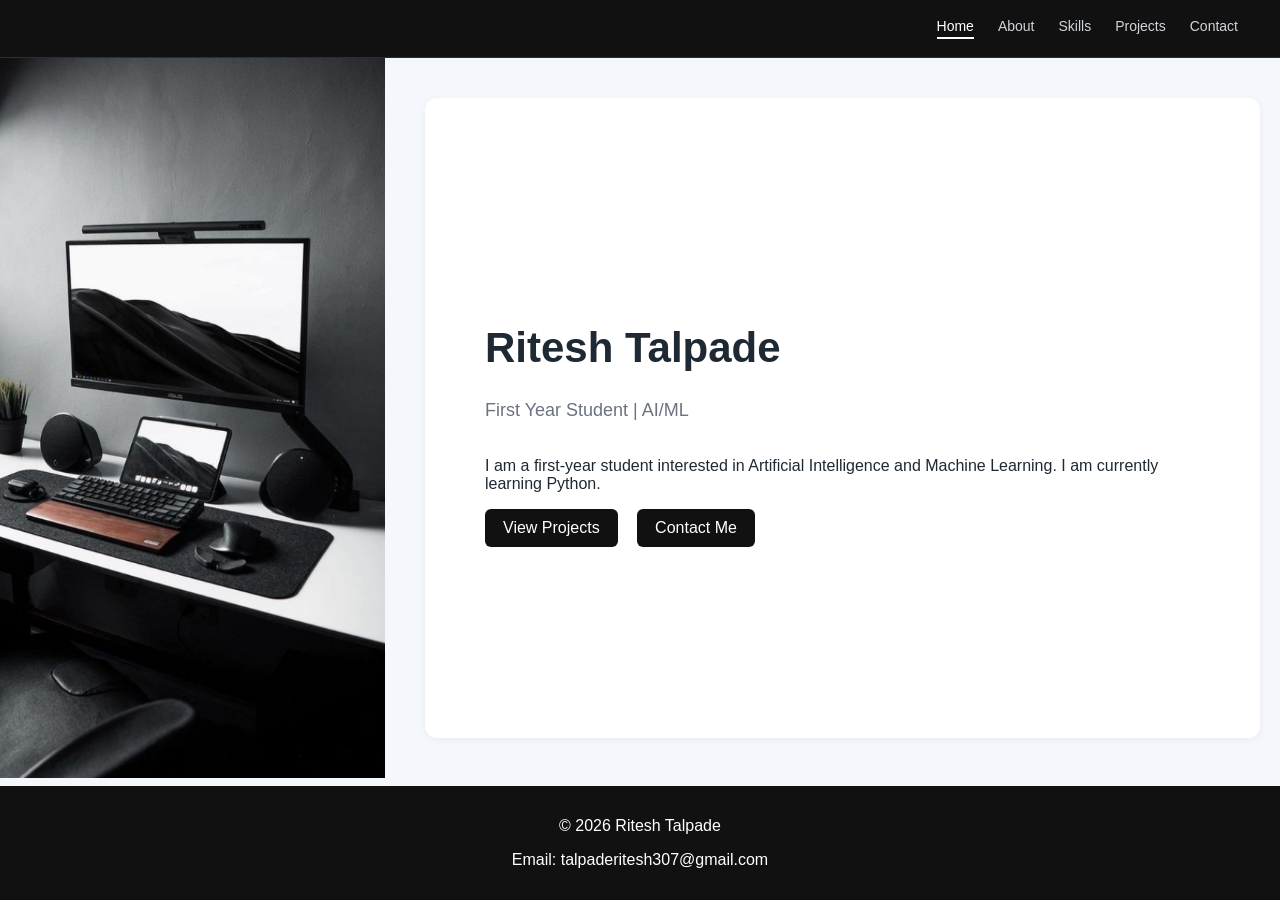
<file: index.html>
<!DOCTYPE html>
<html>
<head>
    <title>My Portfolio</title>
    <link rel="stylesheet" href="style3.css">
</head>
<body>
    <nav>
    <div class="nav-container">
        <h2 class="logo"></h2>
        <div class="nav-links">
            <a href="index.html" class="active">Home</a>
            <a href="about.html">About</a>
            <a href="skills.html">Skills</a>
            <a href="projects.html">Projects</a>
            <a href="contact.html">Contact</a>
        </div>
    </div>
</nav>



 <main>

<div class="home-wrapper">

   
    <section class="image-section">
        <img src="home.png" alt="AI Image">
    </section>

    <section class="details-section">
        <h1>Ritesh Talpade</h1>
        <p class="role">First Year Student | AI/ML</p>

        <p>
            I am a first-year student interested in Artificial Intelligence and Machine Learning. I am currently learning Python.
        </p>


        <div class="buttons">
            <a href="projects.html">View Projects</a>
            <a href="contact.html">Contact Me</a>
        </div>
    </section>

</div>
    
</main>
  


    <footer>
        <p>© 2026 Ritesh Talpade</p>
        <p>Email: talpaderitesh307@gmail.com</p>
    </footer>

</body>
</html>
</file>
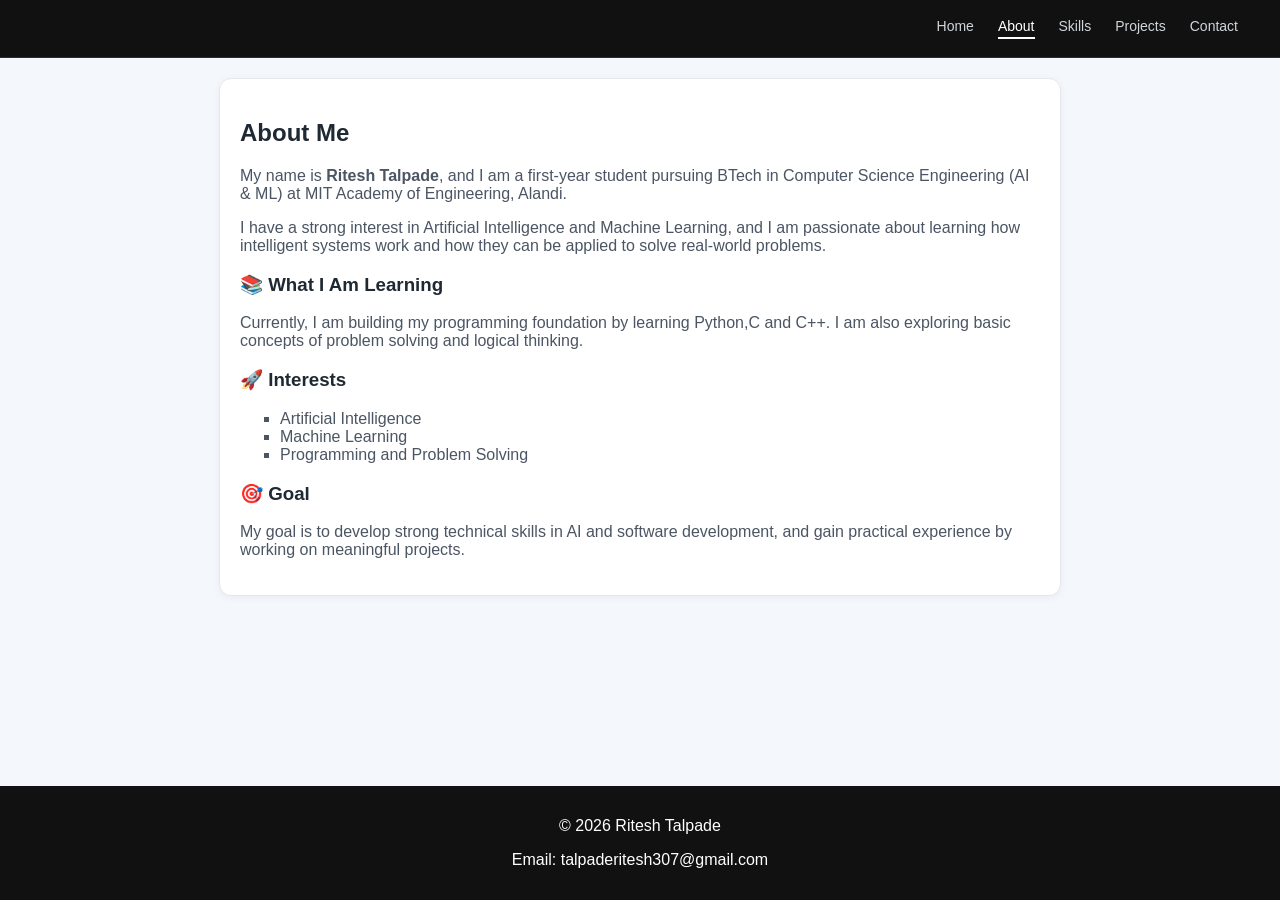
<file: about.html>
<!DOCTYPE html>
<html>
<head>
    <title>My Portfolio</title>
    <link rel="stylesheet" href="style4.css">
</head>
<body>
    <main>
    <nav>
    <div class="nav-container">
        <h2 class="logo"></h2>
        <div class="nav-links">
            <a href="index.html">Home</a>
            <a href="about.html" class="active">About</a>
            <a href="skills.html">Skills</a>
            <a href="projects.html">Projects</a>
            <a href="contact.html">Contact</a>
        </div>
    </div>
</nav>




   
     <section>
        <h2>About Me</h2>

    <p>
        My name is <strong>Ritesh Talpade</strong>, and I am a first-year student pursuing 
        BTech in Computer Science Engineering (AI & ML) at MIT Academy of Engineering, Alandi.
    </p>

    <p>
        I have a strong interest in Artificial Intelligence and Machine Learning, and I am 
        passionate about learning how intelligent systems work and how they can be applied 
        to solve real-world problems.
    </p>

    <h3>📚 What I Am Learning</h3>
    <p>
        Currently, I am building my programming foundation by learning Python,C and C++. 
        I am also exploring basic concepts of problem solving and logical thinking.
    </p>

    <h3>🚀 Interests</h3>
    <ul>
        <li>Artificial Intelligence</li>
        <li>Machine Learning</li>
        <li>Programming and Problem Solving</li>
    </ul>

    <h3>🎯 Goal</h3>
    <p>
        My goal is to develop strong technical skills in AI and software development, 
        and gain practical experience by working on meaningful projects.
    </p>
    </section>
    </main>

 <footer>
        <p>© 2026 Ritesh Talpade</p>
        <p>Email: talpaderitesh307@gmail.com</p>
    </footer>
</body>
</html>
</file>
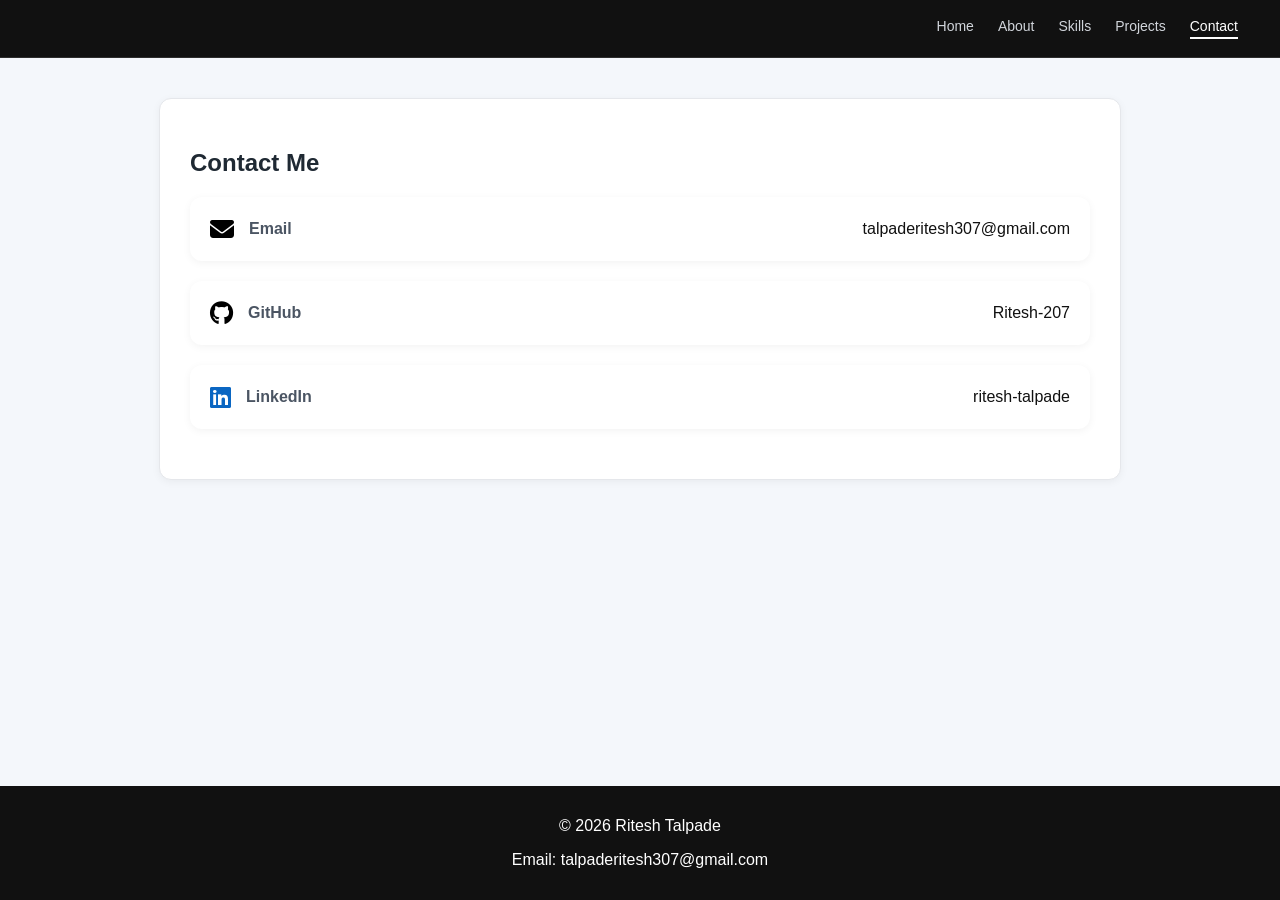
<file: contact.html>
<!DOCTYPE html>
<html>
<head>
    <title>My Portfolio</title>
    <link rel="stylesheet" href="style4.css">
    <link rel="stylesheet" href="https://cdnjs.cloudflare.com/ajax/libs/font-awesome/6.5.0/css/all.min.css">
</head>
<body>
    <main>
    <nav>
    <div class="nav-container">
        <h2 class="logo"></h2>
        <div class="nav-links">
            <a href="index.html" >Home</a>
            <a href="about.html">About</a>
            <a href="skills.html" >Skills</a>
            <a href="projects.html">Projects</a>
            <a href="contact.html" class="active">Contact</a>
        </div>
    </div>
</nav>

   
      <section class="contact-container">

    <h2>Contact Me</h2>

    <div class="contact-card email">
        <i class="fas fa-envelope"></i>
        <p>Email</p>
        <a href="mailto:talpaderitesh307@gmail.com">talpaderitesh307@gmail.com</a>
    </div>

    <div class="contact-card github">
        <i class="fab fa-github"></i>
        <p>GitHub</p>
        <a href="https://github.com/Ritesh-207" target="_blank">Ritesh-207</a>
    </div>


    <div class="contact-card linkedin">
        <i class="fab fa-linkedin"></i>
        <p>LinkedIn</p>
        <a href="https://www.linkedin.com/in/ritesh-talpade/" target="_blank">ritesh-talpade</a>
    </div>

</section>
</main>
 <!-- Footer -->
 <footer>
        <p>© 2026 Ritesh Talpade</p>
        <p>Email: talpaderitesh307@gmail.com</p>
    </footer>
    </body>
    </html>
</file>
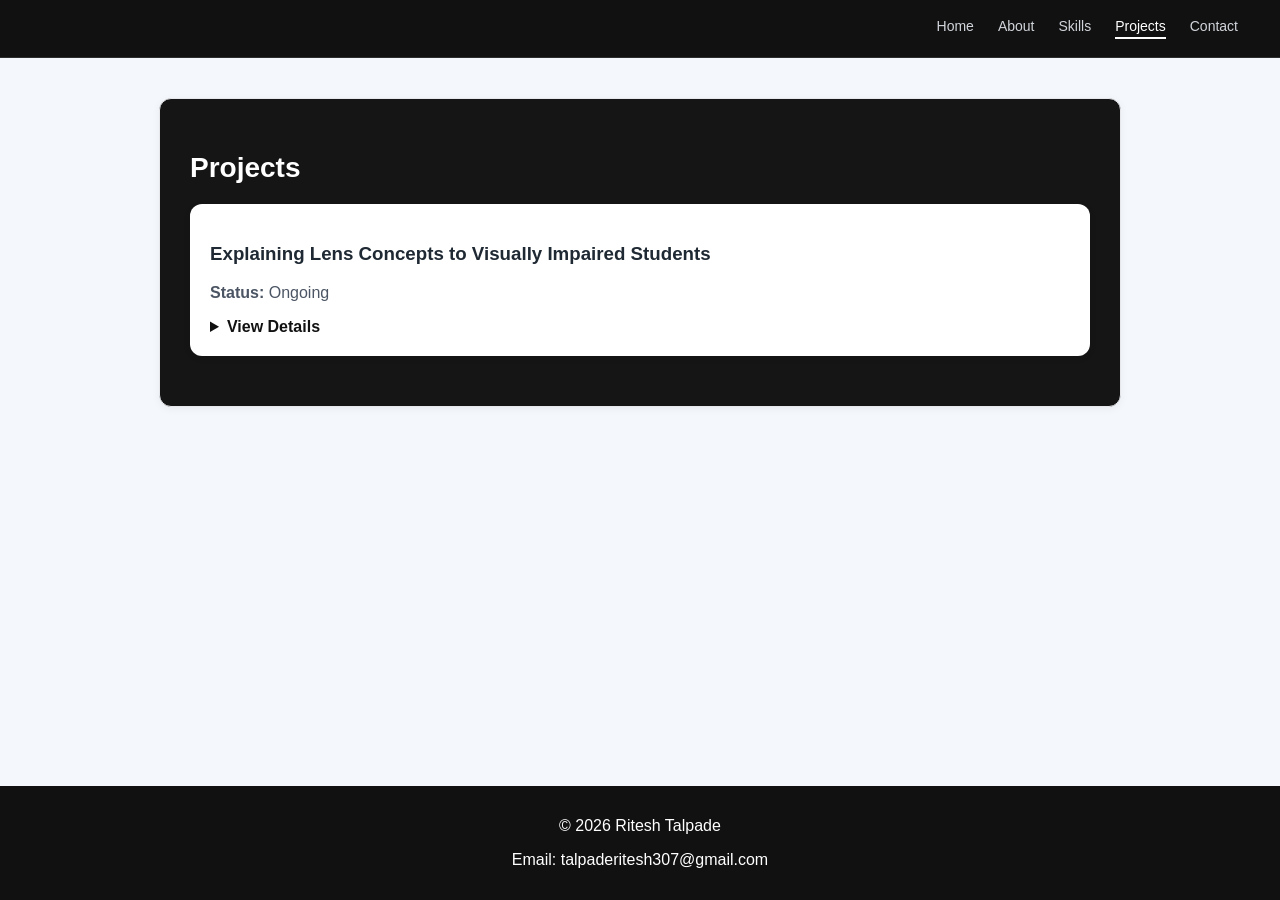
<file: projects.html>
<!DOCTYPE html>
<html>
<head>
    <title>My Portfolio</title>
    <link rel="stylesheet" href="style4.css">
</head>
<body>
    <main>
    <nav>
    <div class="nav-container">
        <h2 class="logo"></h2>
        <div class="nav-links">
            <a href="index.html" >Home</a>
            <a href="about.html">About</a>
            <a href="skills.html" >Skills</a>
            <a href="projects.html" class="active">Projects</a>
            <a href="contact.html">Contact</a>
        </div>
    </div>
</nav>

 <section class="projects-container">

    <h2>Projects</h2>


    <div class="project-card">
        <h3>Explaining Lens Concepts to Visually Impaired Students</h3>
        <p><strong>Status:</strong> Ongoing</p>
        <details>
            <summary>View Details</summary>
            
            <p>
                This project aims to help visually impaired students understand lens concepts 
                using touch-based learning and simple explanations.
            </p>
            <p>
                <strong>What I Learned:</strong> Teamwork, communication, and simplifying complex concepts.
            </p>
        </details>
    </div>


</section>
 </main>

  <footer>
        <p>© 2026 Ritesh Talpade</p>
        <p>Email: talpaderitesh307@gmail.com</p>
    </footer>
    </body>
    </html>
</file>
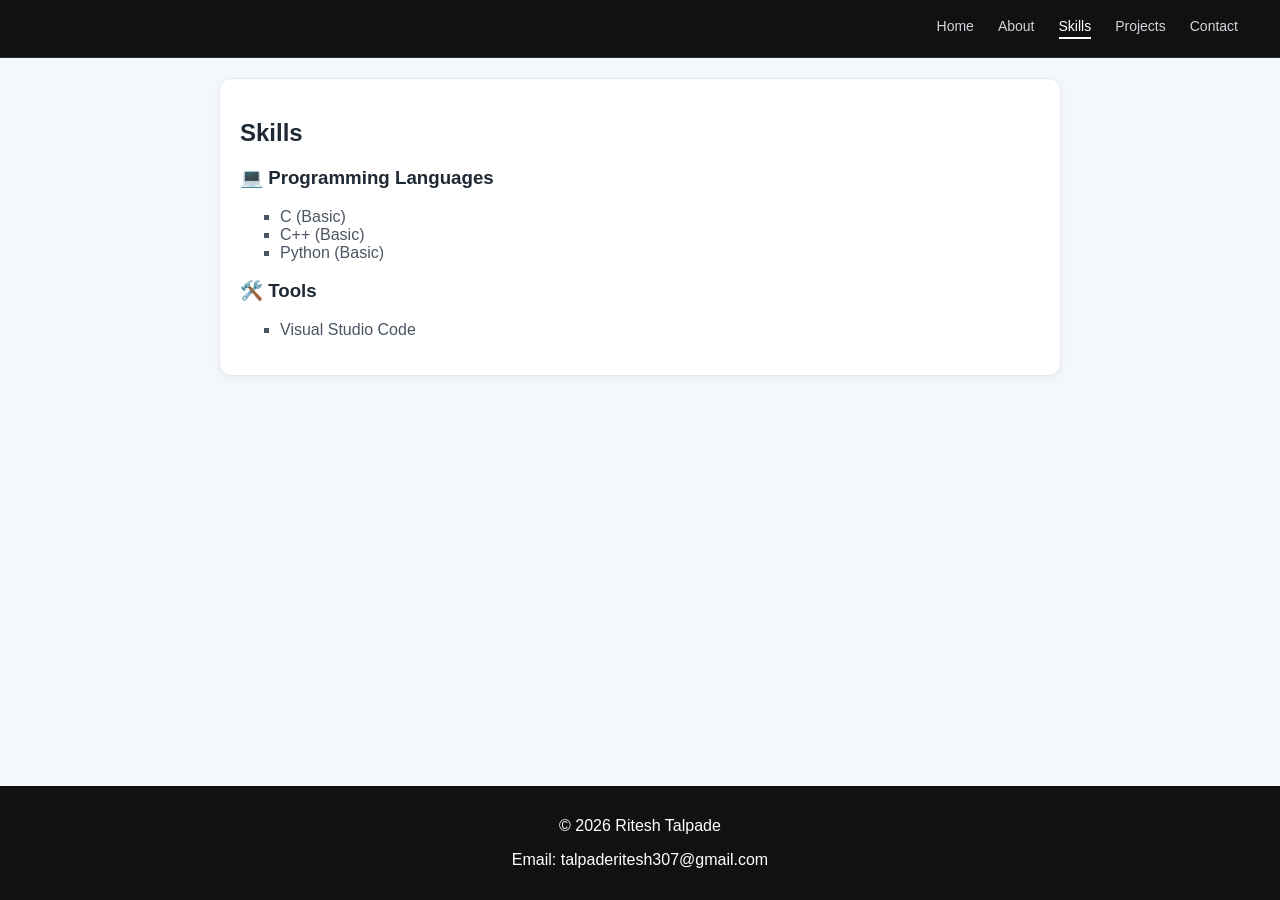
<file: skills.html>
<!DOCTYPE html>
<html>
<head>
    <title>My Portfolio</title>
    <link rel="stylesheet" href="style4.css">
</head>
<body>
    <main>
    <nav>
    <div class="nav-container">
        <h2 class="logo"></h2>
        <div class="nav-links">
            <a href="index.html" >Home</a>
            <a href="about.html">About</a>
            <a href="skills.html" class="active">Skills</a>
            <a href="projects.html">Projects</a>
            <a href="contact.html">Contact</a>
        </div>
    </div>
</nav>

   <section>
          <h2>Skills</h2>

    <h3>💻 Programming Languages</h3>
    <ul>
        <li>C (Basic)</li>
        <li>C++ (Basic)</li>
        <li>Python (Basic)</li>
    </ul>

    <h3>🛠️ Tools</h3>
    <ul>
        <li>Visual Studio Code</li>
    </ul>
    </section>
    </main>
     <footer>
        <p>© 2026 Ritesh Talpade</p>
        <p>Email: talpaderitesh307@gmail.com</p>
    </footer>

    </body>
    </html>
</file>
<file: style3.css>
body {
    font-family: Arial, sans-serif;
    margin: 0;
    background-color: #f4f7fb;
    color: #1f2933;

    display: flex;
    flex-direction: column;
    min-height: 100vh;
}

main {
    flex: 1;
}

/* Navbar */
nav {
    background-color: #111111;
    border-bottom: 1px solid #2e2e2e;
    padding: 12px 0;
    width: 100%;
}

.nav-container {
    width: 100%;
    padding: 0 30px;
    display: flex;
    justify-content: space-between;
    align-items: center;
    box-sizing: border-box;
}

.logo {
    color: #ffffff;
    font-size: 20px;
}

/* Links */
.nav-links {
    display: flex;
    margin-left: auto;
}

.nav-links a {
    color: #d1d5db;
    text-decoration: none;
    margin: 0 12px;
    font-size: 14px;
    transition: 0.3s;
}

.nav-links a:hover {
    color: #ffffff;
}

.nav-links a.active {
    color: #ffffff;
    border-bottom: 2px solid #ffffff;
    padding-bottom: 3px;
}

/* HOME WRAPPER */
.home-wrapper {
    display: flex;
    width: 100%;
    min-height: 80vh;
    gap: 20px; /* spacing between image and card */
}

/* LEFT IMAGE SECTION */
.image-section {
    width: 35%;
    overflow: hidden;
}

.image-section img {
    width: 100%;
    height: 100%;
    object-fit: cover;
}

/* RIGHT DETAILS (NOW A CARD) */
.details-section {
    width: 65%;
    padding: 60px;

    /* CARD STYLE ADDED */
    background: #ffffff;
    margin: 40px 20px;
    border-radius: 12px;
    box-shadow: 0 2px 8px rgba(0,0,0,0.05);

    display: flex;
    flex-direction: column;
    justify-content: center;
}

/* Text */
.details-section h1 {
    font-size: 42px;
    margin-bottom: 10px;
}

.role {
    color: #6b7280;
    margin-bottom: 20px;
    font-size: 18px;
}

/* Buttons */
.buttons a {
    display: inline-block;
    margin-right: 15px;
    padding: 10px 18px;
    background: #111111;
    color: white;
    border-radius: 6px;
    text-decoration: none;
}

.buttons a:hover {
    background: #333;
}

/* Footer */
footer {
    text-align: center;
    padding: 15px;
    background: #111111;
    color: #ffffff;
}
</file>
<file: style4.css>
/* ================= BASE STYLES ================= */
body {
    font-family: Arial, sans-serif;
    margin: 0;
    background-color: #f4f7fb;
    color: #1f2933;
    display: flex;
    flex-direction: column;
    min-height: 100vh;
}

main {
    flex: 1;
}

/* ================= NAVBAR ================= */
nav {
    background-color: #111111;
    border-bottom: 1px solid #2e2e2e;
    padding: 12px 0;
    width: 100%;
}

.nav-container {
    width: 100%;
    padding: 0 30px;
    display: flex;
    justify-content: space-between;
    align-items: center;
    box-sizing: border-box;
}

.logo {
    color: #ffffff;
    font-size: 20px;
}

/* Links */
.nav-links {
    display: flex;
    margin-left: auto;
}

.nav-links a {
    color: #d1d5db;
    text-decoration: none;
    margin: 0 12px;
    font-size: 14px;
    transition: 0.3s;
}

.nav-links a:hover {
    color: #ffffff;
}

.nav-links a.active {
    color: #ffffff;
    border-bottom: 2px solid #ffffff;
    padding-bottom: 3px;
}

/* ================= HOME SECTION ================= */
.home-wrapper {
    display: flex;
    width: 100%;
    min-height: 80vh;
    gap: 20px;
}

/* LEFT IMAGE */
.image-section {
    width: 35%;
    overflow: hidden;
    background: #f4f7fb;
}

.image-section img {
    width: 100%;
    height: 100%;
    object-fit: cover;
}

/* RIGHT DETAILS (CARD STYLE) */
.details-section {
    width: 65%;
    padding: 60px;
    background: #ffffff;
    margin: 40px 20px;
    border-radius: 12px;
    box-shadow: 0 2px 8px rgba(0,0,0,0.05);

    display: flex;
    flex-direction: column;
    justify-content: center;
}

.details-section h1 {
    font-size: 42px;
    margin-bottom: 10px;
}

.role {
    color: #6b7280;
    margin-bottom: 20px;
    font-size: 18px;
}

/* Buttons */
.buttons a {
    display: inline-block;
    margin-right: 15px;
    padding: 10px 18px;
    background: #111111;
    color: white;
    border-radius: 6px;
    text-decoration: none;
}

.buttons a:hover {
    background: #333;
}

/* ================= PROJECTS SECTION ================= */
.projects-container {
    max-width: 900px;
    margin: 40px auto;
    padding: 30px;
    background: #151515;
    border-radius: 12px;
}

.projects-container h2 {
    color: #ffffff;
    margin-bottom: 20px;
    font-size: 28px;
    font-weight: bold;
}

.project-card {
    background: #ffffff;
    padding: 20px;
    margin-bottom: 20px;
    border-radius: 12px;
    color: #111111;
    box-shadow: 0 2px 8px rgba(0,0,0,0.05);
}

/* Dropdown */
details {
    margin-top: 10px;
}

summary {
    cursor: pointer;
    font-weight: bold;
    color: #111111;
}

summary:hover {
    text-decoration: underline;
}

details p {
    margin-top: 10px;
    color: #111111;
}

/* ================= CONTACT SECTION ================= */
.contact-container {
    max-width: 900px;
    margin: 40px auto;
    padding: 30px;
}

.contact-card {
    background: #ffffff;
    padding: 20px;
    margin-bottom: 20px;
    border-radius: 12px;
    display: flex;
    align-items: center;
    gap: 15px;
    box-shadow: 0 2px 8px rgba(0,0,0,0.05);
}

.contact-card i {
    font-size: 24px;
}

.contact-card p {
    margin: 0;
    font-weight: bold;
}

.contact-card a {
    margin-left: auto;
    text-decoration: none;
    color: #111111;
}

/* Contact Colors */
.email i {
    color: #000000;
}

.github i {
    color: #000000;
}

.linkedin i {
    color: #0a66c2;
}

/* ================= GENERAL SECTIONS ================= */
section {
    background: #ffffff;
    margin: 20px auto;
    padding: 20px;
    border-radius: 12px;
    max-width: 800px;
    border: 1px solid #e5e7eb;
    box-shadow: 0 2px 8px rgba(0,0,0,0.05);
}

h1, h2, h3 {
    color: #1f2933;
}

p {
    color: #4b5563;
}

ul {
    list-style-type: square;
    color: #4b5563;
}

a {
    color: #111111;
    text-decoration: none;
}

a:hover {
    text-decoration: underline;
}

/* ================= FOOTER ================= */
footer {
    text-align: center;
    padding: 15px;
    background: #111111;
    color: #ffffff;
}

footer p {
    color: #ffffff;
}
</file>
